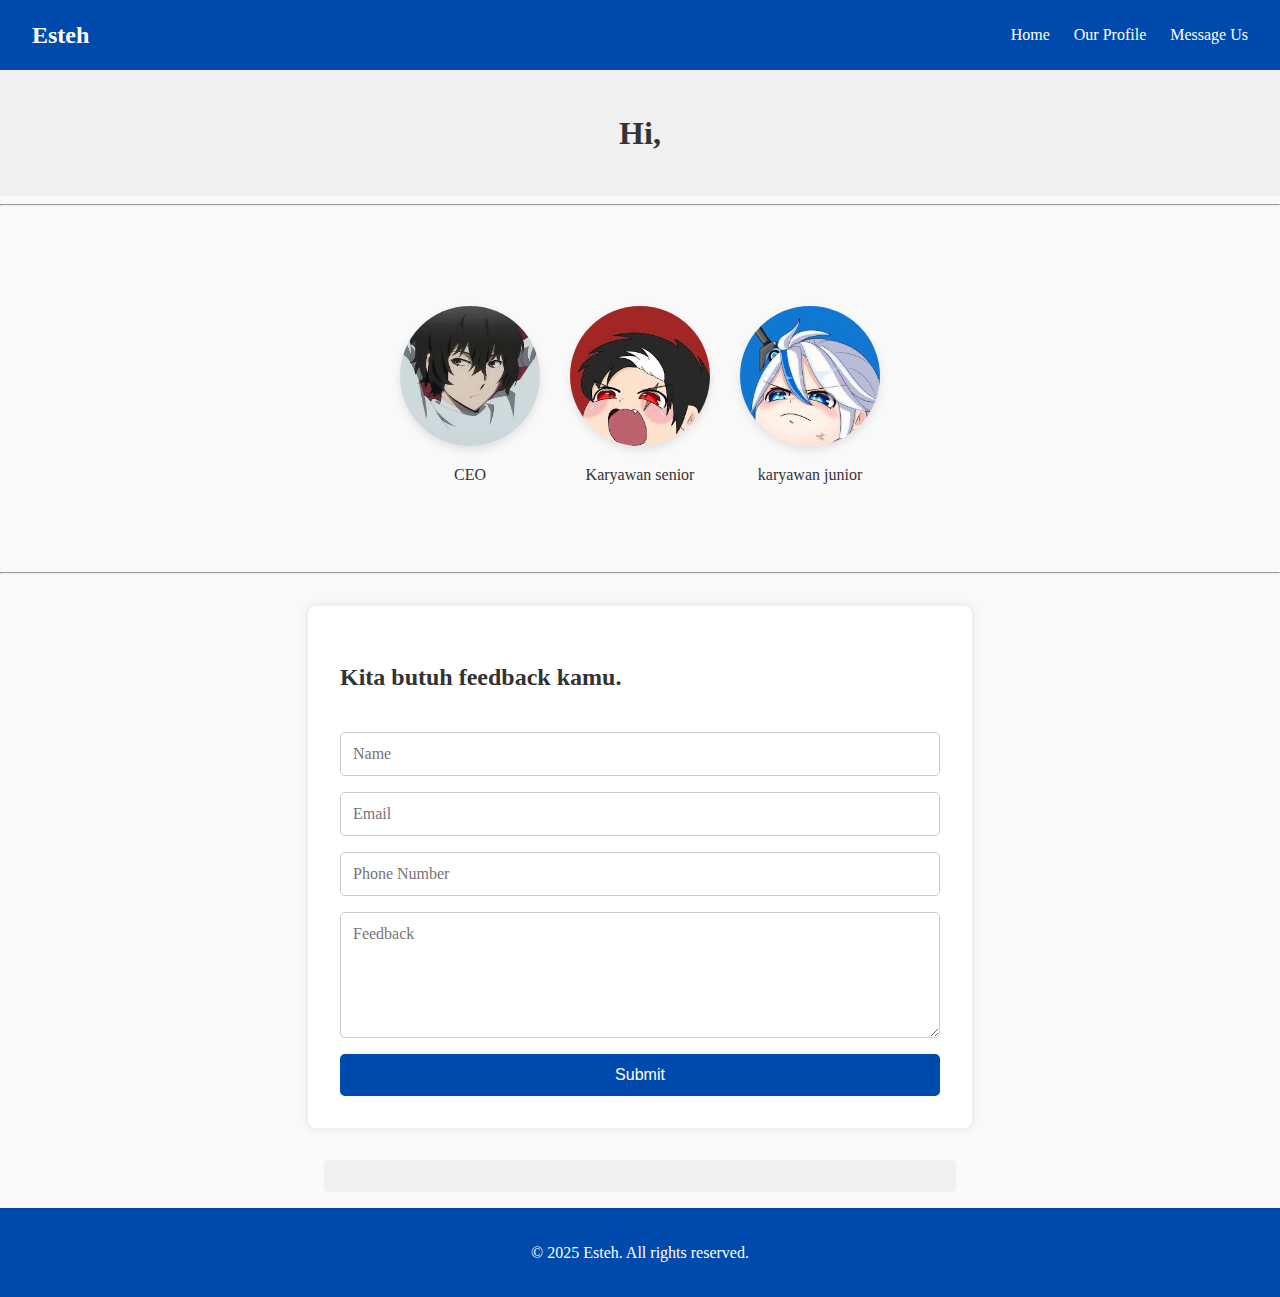
<file: index.html>
<!DOCTYPE html>
<html lang="en">
<head>
  <meta charset="UTF-8" />
  <meta name="viewport" content="width=device-width, initial-scale=1.0"/>
  <title>Esteh</title>
  <link rel="stylesheet" href="css/style.css"/>
  <link rel="shortcut icon" href="com.png" type="image/x-icon"/>
</head>

<body>
  <header class="navbar">
    <div class="logo">Esteh</div>
    <nav>
      <ul class="nav-links">
        <li><a href="index.html">Home</a></li>
        <li><a href="profile.html">Our Profile</a></li>
        <li><a href="#feedback">Message Us</a></li>
      </ul>
    </nav>
  </header>

  <div id="welcome-message">
    <h1>Hi, </h1>
  </div>
  
  <hr/>

  <section class="hero">
    <div class="hero-images">
      <div>
        <img src="download.jpg" alt="CEO" />
        <p>CEO</p>
      </div>
      <div>
        <img src="h.jpg" alt="Senior Staff" />
        <p>Karyawan senior</p>
      </div>
      <div>
        <img src="y.jpg" alt="Junior Staff" />
        <p>karyawan junior</p>
      </div>
    </div>
  </section>

  <hr />


  <section id="feedback">
    <form id="FeedbackForm">
      <h2>Kita butuh feedback kamu.</h2>
      <input type="text" id="nama" placeholder="Name" required />
      <input type="email" id="email" placeholder="Email" required />
      <input type="tel" id="phone" placeholder="Phone Number" required />
      <textarea id="feedbackText" placeholder="Feedback" required></textarea>
      <button type="submit">Submit</button>
    </form>

    <div id="formOutput"></div>
  </section>

  <footer>
    <p>&copy; 2025 Esteh. All rights reserved.</p>
  </footer>

  <script src="js/script.js"></script>
</body>
</html>
</file>
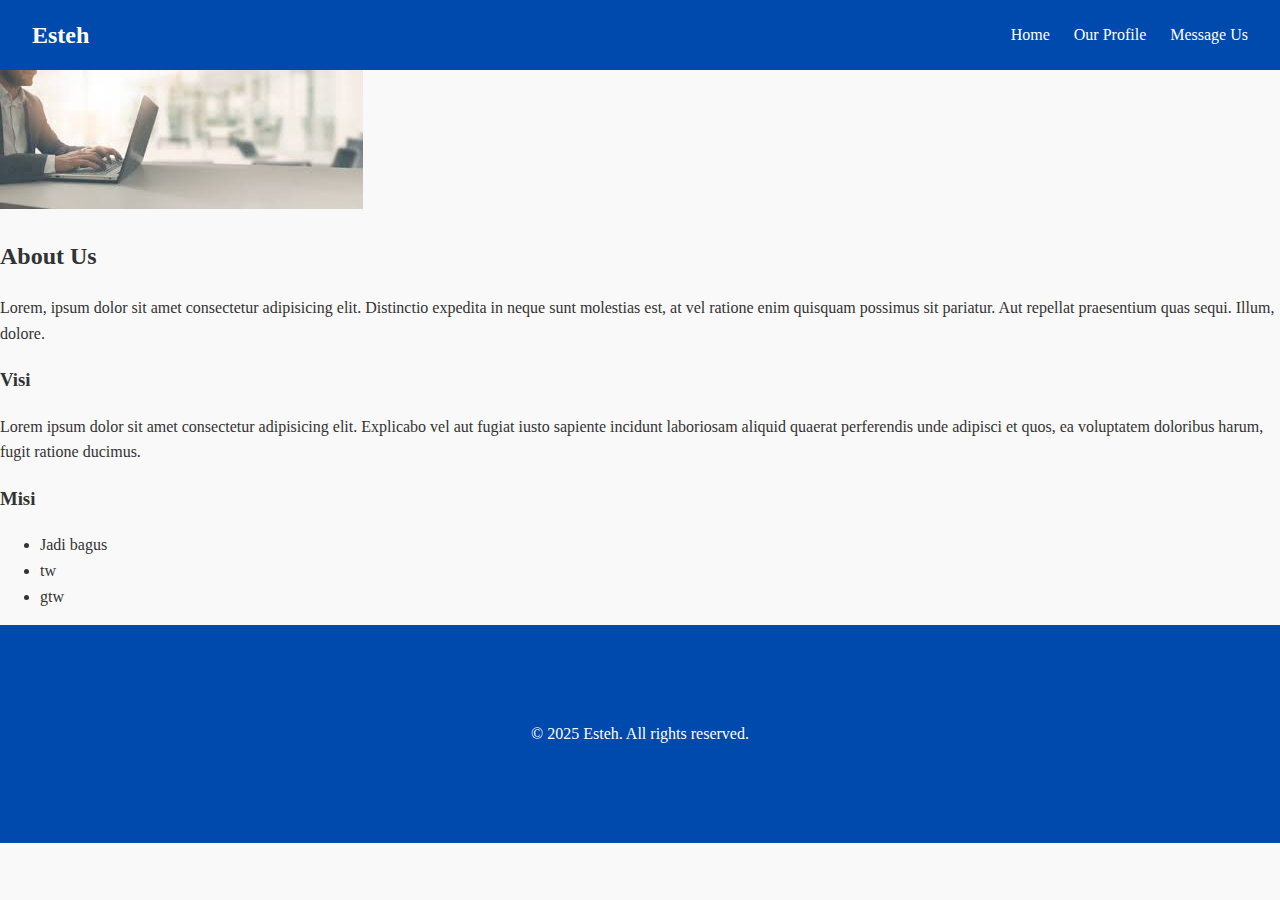
<file: profile.html>
<!DOCTYPE html>
<html lang="en">
<head>
  <meta charset="UTF-8">
  <meta name="viewport" content="width=device-width, initial-scale=1.0">
  <title>Esteh</title>
  <link rel="stylesheet" href="css/style.css">
  <link rel="shortcut icon" href="com.png" type="image/x-icon">
</head>
<body>
 
  <header class="navbar">
    <div class="logo">Esteh</div>
    <nav>
      <ul class="nav-links">
        <li><a href="index.html">Home</a></li>
        <li><a href="profile.html">Our Profile</a></li>
        <li><a href="index.html#feedback">Message Us</a></li>
      </ul>
    </nav>
  </header>

  
  <section class="profile">
    <div class="banner">
      <img src="download (1).jpg" alt="">
    </div>
    <div class="about">
      <h2>About Us</h2>
      <p>Lorem, ipsum dolor sit amet consectetur adipisicing elit. Distinctio expedita in neque sunt molestias est, at vel ratione enim quisquam possimus sit pariatur. Aut repellat praesentium quas sequi. Illum, dolore.</p>
    </div>
    <div class="vision-mission">
      <h3>Visi</h3>
      <p>Lorem ipsum dolor sit amet consectetur adipisicing elit. Explicabo vel aut fugiat iusto sapiente incidunt laboriosam aliquid quaerat perferendis unde adipisci et quos, ea voluptatem doloribus harum, fugit ratione ducimus.</p>
      <h3>Misi</h3>
      <ul>
        <li>Jadi bagus</li>
        <li>tw</li>
        <li>gtw</li>
      </ul>
    </div>
  </section>
  <footer class="footer2">
    <p>&copy; 2025 Esteh. All rights reserved.</p>
  </footer>
</body>
</html>
</file>
<file: css/style.css>
body {
  margin: 0;
  line-height: 1.6;
  color: #333;
  background-color: #f9f9f9;
}

.navbar {
  display: flex;
  justify-content: space-between;
  align-items: center;
  background: #004aad;
  padding: 1rem 2rem;
  color: white;
}

.navbar .logo {
  font-size: 1.5rem;
  font-weight: bold;
}

.navbar .nav-links {
  list-style: none;
  display: flex;
  gap: 1.5rem;
  margin: 0;
  padding: 0;
}

.navbar .nav-links a {
  color: white;
  text-decoration: none;
}


#welcome-message {
  padding: 1rem;
  text-align: center;
  background-color: #f0f0f0;
}


.hero {
  text-align: center;
  padding: 60px 20px;
  background-color: #f9f9f9;
}

.hero-images {
  display: flex;
  justify-content: center;
  gap: 30px;
  flex-wrap: wrap;
  margin-top: 2rem;
}

.hero-images img {
  width: 140px;
  height: 140px;
  object-fit: cover;
  border-radius: 50%;
  box-shadow: 0 4px 8px rgba(0, 0, 0, 0.1);
}

.hero-images p {
  margin-top: 0.5rem;
  font-weight: 500;
}


#FeedbackForm {
  padding: 2rem;
  background: #ffffff;
  max-width: 600px;
  margin: 2rem auto;
  box-shadow: 0 0 10px rgba(0, 0, 0, 0.1);
  border-radius: 8px;
  display: flex;
  flex-direction: column;
  gap: 1rem;
}

#FeedbackForm input,
#FeedbackForm textarea {
  padding: 0.75rem;
  border: 1px solid #ccc;
  border-radius: 5px;
  font-size: 1rem;
  font-family: inherit;
}

#FeedbackForm textarea {
  resize: vertical;
  min-height: 100px;
}

#FeedbackForm button {
  padding: 0.75rem;
  background-color: #004aad;
  color: white;
  border: none;
  border-radius: 5px;
  cursor: pointer;
  font-size: 1rem;
}

#FeedbackForm button:hover {
  background-color: #003680;
}

#formOutput {
  max-width: 600px;
  margin: 1rem auto;
  background: #f0f0f0;
  padding: 1rem;
  border-radius: 5px;
}


footer {
  text-align: center;
  padding: 1rem;
  background: #004aad;
  color: white;
}
.footer2 {
  text-align: center;
  padding: 5rem;
  background: #004aad;
  color: white;
}

@media (max-width: 768px) {
  .navbar {
    flex-direction: column;
    align-items: flex-start;
  }

  .nav-links {
    flex-direction: column;
    gap: 1rem;
  }

  .hero-images {
    flex-direction: column;
    align-items: center;
  }
}

@media (max-width: 480px) {
  .hero-images img {
    width: 100px;
    height: 100px;
  }
}
</file>
